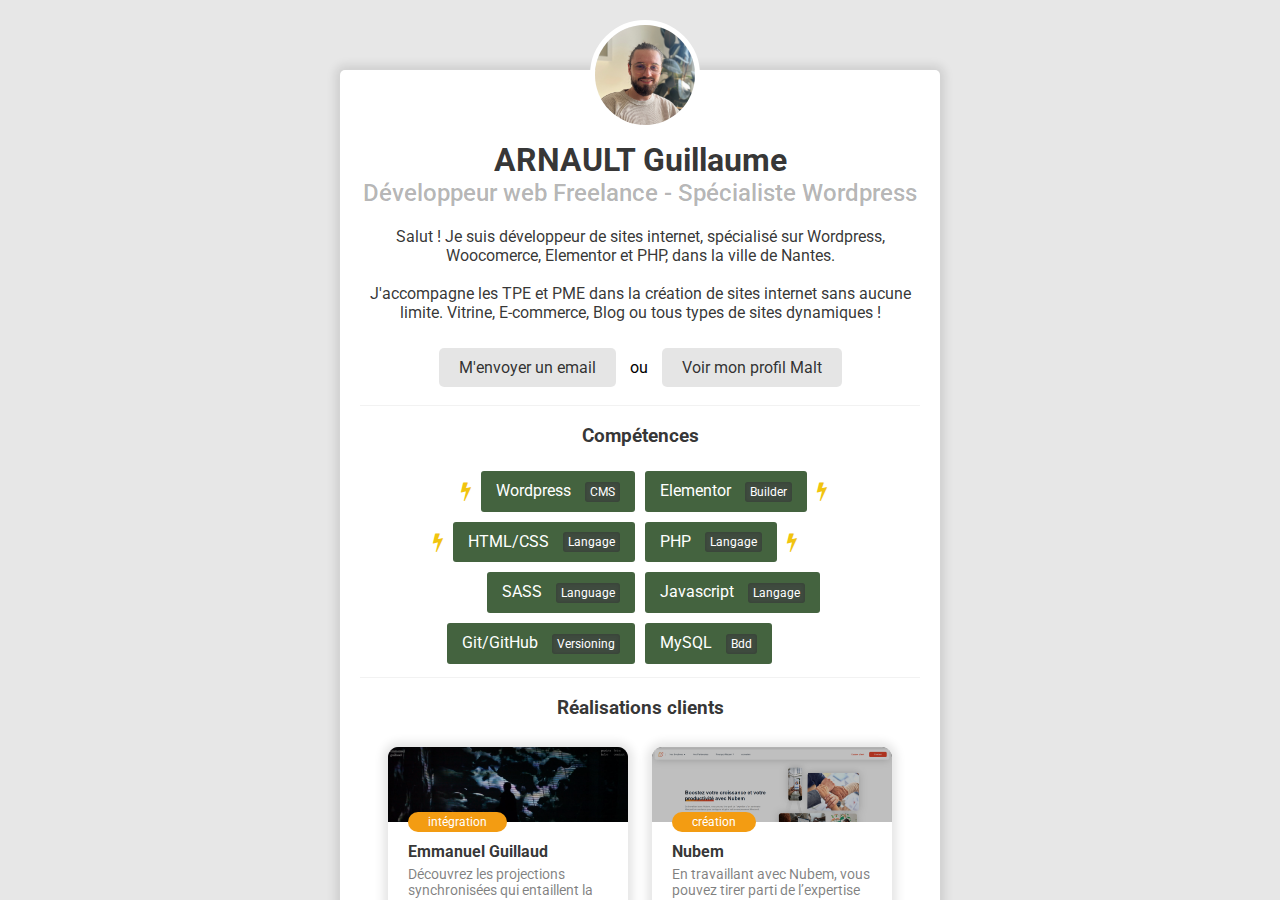
<file: index.html>
<!DOCTYPE html>
<html>
    <head>

        <!-- Primary Meta Tags -->
        <title>ARNAULT Guilaume - Développeur web freelance spécialisé sur Wordpress</title>
        <meta charset="utf-8"/>
        <meta name="author" content="Arnault Guillaume"/>
        <meta name="viewport" content="width=device-width, initial-scale=1"/>
        <meta name="title" content="ARNAULT Guilaume - Développeur web freelance spécialisé sur Wordpress">
        <meta name="description" content="Salut ! Je suis développeur de sites internet, spécialisé sur Wordpress, Woocomerce, Elementor et PHP, dans la ville de Nantes. J'accompagne les TPE et PME dans la création de sites internet sans aucune limite. Vitrine, E-commerce, Blog ou tous types de sites dynamiques !">

        <!-- Open Graph / Facebook -->
        <meta property="og:type" content="website">
        <meta property="og:url" content="https://arnault-guillaume.vercel.app/">
        <meta property="og:title" content="ARNAULT Guilaume - Développeur web freelance spécialisé sur Wordpress">
        <meta property="og:description" content="Salut ! Je suis développeur de sites internet, spécialisé sur Wordpress, Woocomerce, Elementor et PHP, dans la ville de Nantes. J'accompagne les TPE et PME dans la création de sites internet sans aucune limite. Vitrine, E-commerce, Blog ou tous types de sites dynamiques !">
        <meta property="og:image" content="./src/img/social-thumbnails-facebook.png">

        <!-- Twitter -->
        <meta property="twitter:card" content="summary_large_image">
        <meta property="twitter:url" content="https://arnault-guillaume.vercel.app/">
        <meta property="twitter:title" content="ARNAULT Guilaume - Développeur web freelance spécialisé sur Wordpress">
        <meta property="twitter:description" content="Salut ! Je suis développeur de sites internet, spécialisé sur Wordpress, Woocomerce, Elementor et PHP, dans la ville de Nantes. J'accompagne les TPE et PME dans la création de sites internet sans aucune limite. Vitrine, E-commerce, Blog ou tous types de sites dynamiques !">
        <meta property="twitter:image" content="./src/img/social-thumbnails-facebook.png">

        <!-- Links -->
        <link href="https://fonts.googleapis.com/css2?family=Roboto:wght@300;400;500;700&display=swap" rel="stylesheet"> 
        <link rel="stylesheet" href="https://cdnjs.cloudflare.com/ajax/libs/font-awesome/4.7.0/css/font-awesome.min.css">
        <link rel="stylesheet" href="./src/css/base.css"/>
        <link rel="stylesheet" href="./src/css/card.css"/>
        <link rel="stylesheet" href="./src/css/thumbnail.css"/>
        <link rel="stylesheet" href="./src/css/path.css"/>
        <link rel="stylesheet" href="./src/css/skill-box.css"/>
        <link rel="stylesheet" href="./src/css/list.css"/>
        <link rel="shortcut icon" type="image/x-icon" href="src/img/favicon.ico">
    </head>

    <body>
        <div class="page">
            <div class="card" id="person">
                <img id="person-picture" src="./src/img/profil.jpeg"/>
                <section>
                    <h1 id="person-fullname">ARNAULT Guillaume</h1>
                    <h2 id="person-job">Développeur web Freelance - Spécialiste Wordpress</h2>
                    <p>
                        Salut ! Je suis développeur de sites internet, spécialisé sur Wordpress, Woocomerce, Elementor et PHP, dans la ville de Nantes.<br>
                        
                        <br>J'accompagne les TPE et PME dans la création de sites internet sans aucune limite. Vitrine, E-commerce, Blog ou tous types de sites dynamiques !
                    </p>
                    <div>
                        <a class="button" target="_blank" id="person-email" href="mailto:contact@webalt-g.com">M'envoyer un email</a>
                        <span class="or"> ou </span>
                        <a target="_blank" class="button" href="https://www.malt.fr/profile/guillaumearnault">Voir mon profil Malt</a>
                    </div>
                    <hr/>
                </section>
                <section>
                    <h3>Compétences</h3>
                    <ul class="list">
                        <li>
                            <div class="skill-box">
                                <span class="skill-favorite fa fa-bolt"></span>
                                Wordpress
                                <div class="box-well">
                                    CMS
                                </div>
                            </div>
                        </li>
                        <li>
                            <div class="skill-box">
                                <span class="skill-favorite fa fa-bolt"></span>
                                Elementor
                                <div class="box-well">
                                    Builder
                                </div>
                            </div>
                        </li>
                        <li>
                            <div class="skill-box">
                                <span class="skill-favorite fa fa-bolt"></span>
                                HTML/CSS
                                <div class="box-well">
                                    Langage
                                </div>
                            </div>
                        </li>
                        <li>
                            <div class="skill-box">
                                <span class="skill-favorite fa fa-bolt"></span>
                                PHP
                                <div class="box-well">
                                    Langage
                                </div>
                            </div>
                        </li>
                        <li>
                            <div class="skill-box">
                                SASS
                                <div class="box-well">
                                    Language
                                </div>
                            </div>
                        </li>
                        <li>
                            <div class="skill-box">
                                Javascript
                                <div class="box-well">
                                    Langage
                                </div>
                            </div>
                        </li>
                        <li>
                            <div class="skill-box">
                                Git/GitHub
                                <div class="box-well">
                                    Versioning
                                </div>
                            </div>
                        </li>
                        <li>
                            <div class="skill-box">
                                MySQL
                                <div class="box-well">
                                    Bdd
                                </div>
                            </div>
                        </li>
                    </ul>
                    <hr/>
                </section>
                <section>
                    <h3>Réalisations clients</h3>
                    <div class="thumbnail" >
                        <div class="thumbnail-cover">
                            <img src="src\img\emmanuel-guillaud.png" width="240"/>
                        </div>
                        <div class="thumbnail-content">
                            <span class="badge">intégration</span>
                            <p class="thumbnail-title">Emmanuel Guillaud</p>
                            <p class="thumbnail-description">Découvrez les projections synchronisées qui entaillent la nuit et le silence, de Emmanuel Guillaud.</p>
                            <div class="thumbnail-footer">
                                <a href="https://emmanuelguillaud.info/" target="_blank">Parcourir</a>
                            </div>
                        </div>
                    </div>
                    <div class="thumbnail" >
                        <div class="thumbnail-cover">
                            <img src="src\img\nubem.png" width="240"/>
                        </div>
                        <div class="thumbnail-content">
                            <span class="badge">création</span>
                            <p class="thumbnail-title">Nubem</p>
                            <p class="thumbnail-description">En travaillant avec Nubem, vous pouvez tirer parti de l’expertise d’un partenaire Microsoft de confiance</p>
                            <div class="thumbnail-footer">
                                <a href="https://nubem.fr/" target="_blank">Parcourir</a>
                            </div>
                        </div>
                    </div>
                    <div class="thumbnail" >
                        <div class="thumbnail-cover">
                            <img src="src\img\apeyron.png" width="240"/>
                        </div>
                        <div class="thumbnail-content">
                            <span class="badge">intégration</span>
                            <p class="thumbnail-title">Apeyron Environnement</p>
                            <p class="thumbnail-description">Apeyron Environnement offre une solution de collecte, tri et traitement de biodéchets.</p>
                            <div class="thumbnail-footer">
                                <a href="https://apeyron.fr/" target="_blank">Parcourir</a>
                            </div>
                        </div>
                    </div>
                    <div class="thumbnail" >
                        <div class="thumbnail-cover">
                            <img src="src\img\hattori-sushi.png" width="240"/>
                        </div>
                        <div class="thumbnail-content">
                            <span class="badge">création</span>
                            <p class="thumbnail-title">Hattori Sushi</p>
                            <p class="thumbnail-description">Commande en ligne pour un restaurant japonais situé sur le port de La Rochelle</p>
                            <div class="thumbnail-footer">
                                <a href="https://hattori-sushi.fr/" target="_blank">Parcourir</a>
                            </div>
                        </div>
                    </div>
                    <div class="thumbnail" >
                        <div class="thumbnail-cover">
                            <img src="src\img\autofit.png" width="240"/>
                        </div>
                        <div class="thumbnail-content">
                            <span class="badge">création</span>
                            <p class="thumbnail-title">Boutique Autofit</p>
                            <p class="thumbnail-description">Site e-commerce b2b mettant en relation le réseau de garages Autofit</p>
                            <div class="thumbnail-footer">
                                <a href="https://boutique-garage-autofit.com/connexion/?redirect_to=https%3A%2F%2Fboutique-garage-autofit.com" target="_blank">Parcourir</a>
                            </div>
                        </div>
                    </div>
                    <div class="thumbnail" >
                        <div class="thumbnail-cover">
                            <img src="src\img\yacht.png" width="240"/>
                        </div>
                        <div class="thumbnail-content">
                            <span class="badge">intégration</span>
                            <p class="thumbnail-title">Yotha management</p>
                            <p class="thumbnail-description">Présentation d'entreprise spécialisé dans la gestion de superyachts</p>
                            <div class="thumbnail-footer">
                                <a href="https://www.sophiedelsert.com/" target="_blank">Parcourir</a>
                            </div>
                        </div>
                    </div>
                    <div class="thumbnail" >
                        <div class="thumbnail-cover">
                            <img src="src\img\blanchisserie.png" width="240"/>
                        </div>
                        <div class="thumbnail-content">
                            <span class="badge">création</span>
                            <p class="thumbnail-title">Blanchisserie Bonnin</p>
                            <p class="thumbnail-description">Spécialiste dans la location, l'entretien et le nettoyage de votre linge en ...</p>
                            <div class="thumbnail-footer">
                                <a href="https://blanchisserie-bonnin.fr/" target="_blank">Parcourir</a>
                            </div>
                        </div>
                    </div>
                    <div class="thumbnail" >
                        <div class="thumbnail-cover">
                            <img src="src\img\leahennino.png" width="240"/>
                        </div>
                        <div class="thumbnail-content">
                            <span class="badge">intégration</span>
                            <p class="thumbnail-title">Léa Hennino - Alto</p>
                            <p class="thumbnail-description">Musicienne polyvalente, Léa se produit en soliste et en musique !</p>
                            <div class="thumbnail-footer">
                                <a href="https://leahennino.com/" target="_blank">Parcourir</a>
                            </div>
                        </div>
                    </div>
                    <h3>Projets personnels</h3>
                    <div class="thumbnail" >
                        <div class="thumbnail-cover">
                            <img src="src\img\snippets.png" width="240"/>
                        </div>
                        <div class="thumbnail-content">
                            <span class="badge">exercice</span>
                            <p class="thumbnail-title">Snippets collection</p>
                            <p class="thumbnail-description">Tous les matins, petit exercice de code ! J'en fais ma collection personnelle</p>
                            <div class="thumbnail-footer">
                                <a href="https://snippets-frontend.vercel.app/" target="_blank">En savoir plus</a>
                            </div>
                        </div>
                    </div>
                    <div class="thumbnail" >
                        <div class="thumbnail-cover">
                            <img src="src\img\dribble.png" width="240"/>
                        </div>
                        <div class="thumbnail-content">
                            <span class="badge">intégration</span>
                            <p class="thumbnail-title">Getillustrations.com</p>
                            <p class="thumbnail-description">Intégration web d'une maquette accessible sur Dribble en HTML & CSS</p>
                            <div class="thumbnail-footer">
                                <a href="https://tp-integration-getillustrations-dribble.vercel.app/" target="_blank">En savoir plus</a>
                            </div>
                        </div>
                    </div>
                    <div class="thumbnail" >
                        <div class="thumbnail-cover">
                            <img src="src\img\delicious.png" width="240"/>
                        </div>
                        <div class="thumbnail-content">
                            <span class="badge">intégration</span>
                            <p class="thumbnail-title">Delicious</p>
                            <p class="thumbnail-description">Intégration web d'une maquette accessible sur Untree.co en HTML & CSS</p>
                            <div class="thumbnail-footer">
                                <a href="https://tp-integration-delicious-untree-co.vercel.app/" target="_blank">En savoir plus</a>
                            </div>
                        </div>
                    </div>
                    <hr/>
                </section>
                <section>
                    <h3>Parcours</h3>
                    <div class="path">
                        <div class="step">
                            <p class="step-title">Freelance</p>
                            <p>2021 - Création de sites internet
                            </p>
                        </div>
                        <div class="step">
                            <p class="step-title">Formation développeur web</p>
                            <p>2021 - En cours à OpenClassrooms</p>
                        </div>
                        <div class="step">
                            <p class="step-title">Licence Marketing & Communication</p>
                            <p>2019 - ISME Nantes</p>
                        </div>
                        <div class="step">
                            <p class="step-title">BTS Management des unités commerciales</p>
                            <p>2018 - IA Nantes / Culture Vélo Nantes</p>
                        </div>
                        <div class="step">
                            <p class="step-title">Bac Pro Arts Appliqués</p>
                            <p>2016 - Pôle des Arts de Nantes</p>
                        </div>
                    </div>
                </div>
            </section>
            
        <button>
            <a href="abonnement-maintenance.html">
                Abonnements à la maintenance WordPress
            </a>
            <style>
                button {
                    margin-top: 2rem !important;
                }
            </style>
        </button>
        </div>
    </body>
</html>
</file>
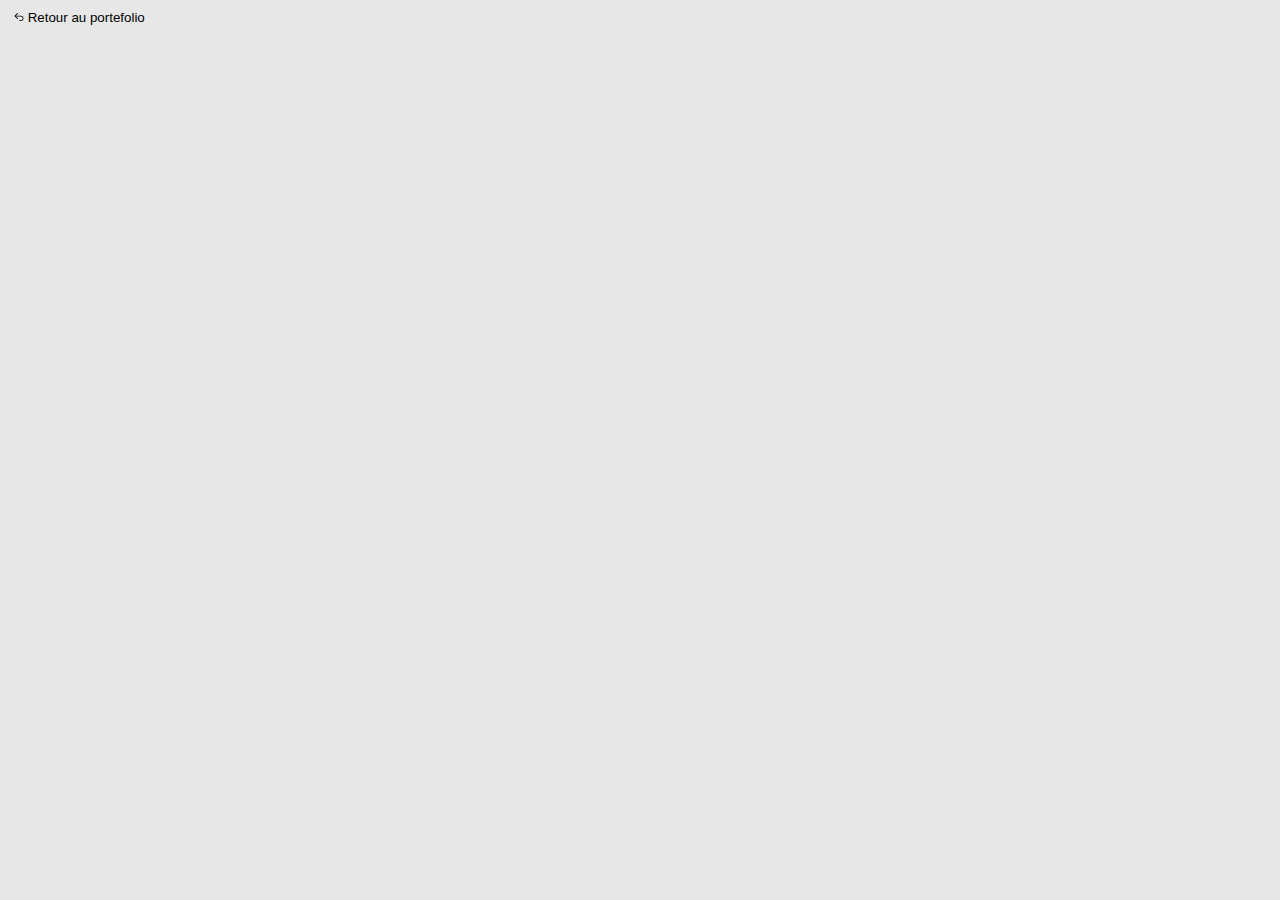
<file: abonnement-maintenance.html>
<!DOCTYPE html>
<html>
    <head>

        <!-- Primary Meta Tags -->
        <title>Abonnement à la maintenance WordPress par Arnault Guillaume</title>
        <meta charset="utf-8"/>
        <meta name="author" content="Abonnement maintenance WordPress"/>
        <meta name="viewport" content="width=device-width, initial-scale=1"/>
        <meta name="title" content="ARNAULT Guilaume - Développeur web freelance spécialisé sur Wordpress">
        <meta name="description" content="Salut ! Je suis développeur de sites internet, spécialisé sur Wordpress, Woocomerce, Elementor et PHP, dans la ville de Nantes. J'accompagne les TPE et PME dans la création de sites internet sans aucune limite. Vitrine, E-commerce, Blog ou tous types de sites dynamiques !">

        <!-- Open Graph / Facebook -->
        <meta property="og:type" content="website">
        <meta property="og:url" content="https://arnault-guillaume.vercel.app/">
        <meta property="og:title" content="ARNAULT Guilaume - Développeur web freelance spécialisé sur Wordpress">
        <meta property="og:description" content="Salut ! Je suis développeur de sites internet, spécialisé sur Wordpress, Woocomerce, Elementor et PHP, dans la ville de Nantes. J'accompagne les TPE et PME dans la création de sites internet sans aucune limite. Vitrine, E-commerce, Blog ou tous types de sites dynamiques !">
        <meta property="og:image" content="https://metatags.io/assets/meta-tags-16a33a6a8531e519cc0936fbba0ad904e52d35f34a46c97a2c9f6f7dd7d336f2.png">

        <!-- Twitter -->
        <meta property="twitter:card" content="summary_large_image">
        <meta property="twitter:url" content="https://arnault-guillaume.vercel.app/">
        <meta property="twitter:title" content="ARNAULT Guilaume - Développeur web freelance spécialisé sur Wordpress">
        <meta property="twitter:description" content="Salut ! Je suis développeur de sites internet, spécialisé sur Wordpress, Woocomerce, Elementor et PHP, dans la ville de Nantes. J'accompagne les TPE et PME dans la création de sites internet sans aucune limite. Vitrine, E-commerce, Blog ou tous types de sites dynamiques !">
        <meta property="twitter:image" content="https://metatags.io/assets/meta-tags-16a33a6a8531e519cc0936fbba0ad904e52d35f34a46c97a2c9f6f7dd7d336f2.png">

        <!-- Links -->
        <link href="https://fonts.googleapis.com/css2?family=Roboto:wght@300;400;500;700&display=swap" rel="stylesheet"> 
        <link rel="stylesheet" href="https://cdnjs.cloudflare.com/ajax/libs/font-awesome/4.7.0/css/font-awesome.min.css">
        <link rel="shortcut icon" type="image/x-icon" href="src/img/favicon.ico">
    </head>

    <body>
        <button class="button-return">
            <a href="index.html">
                <img class="arrow-uturn-left" src="src/img/arrow-uturn-left.svg" alt="Flèche de retour en arrière" height="10px" width="10px">
                Retour au portefolio
            </a>
        </button>

        <script async src="https://js.stripe.com/v3/pricing-table.js"></script>
        <stripe-pricing-table pricing-table-id="prctbl_1M5XT2ATm8dIUXwjfrPeBoEf" publishable-key="pk_live_51M57JUATm8dIUXwjZvEPpY5wA1vjY4iCDyWlm8mORQnnYn9gNiRcqcAyJdwRK9DUhLOZCfU7U6ZwlfmLGc2OTnEM00aTLTO0jF"></stripe-pricing-table>
        <style>
            * {
                background-color: #e7e7e7;
            }
            button {
                border: none;
                margin-bottom: 2rem;
            }
            .button-return a {
                text-decoration: none;
                color: black;
            }
        </style>
    </body>
</file>
<file: src/css/base.css>
body {
    position: relative;
    width: 100%;
    margin: 0;
    background-color: #e7e7e7;
    /*background-image: url(https://source.unsplash.com/random/1920x1080?landscape);*/
    height: 100vh;
    background-repeat: no-repeat;
    background-size: cover;
    background-position: center center;
    overflow: hidden;
}

* {
    font-family: 'Roboto', sans-serif;
}

.page {
    position: relative;
    height: 100vh;
    width: 100%;
    display: flex;
    align-items: center;
    align-content: center;
    flex-direction: column;
    padding: 20px;
    padding-top: 70px;
    box-sizing: border-box;
    overflow-y: auto;
}

.page>* {
    margin: auto;
}

h1,h2,h3,p,a {
    color: rgba(0,0,0,0.8);
}

hr {
    border:0;
    border-top: 1px solid rgba(0,0,0,0.05);
}

.button {
    display: inline-block;
    padding: 10px 20px;
    background: rgba(0,0,0,0.1);
    border: 0;
    border-radius: 5px;
    font-size: 16px;
    margin: 10px;
    text-decoration: none;
}

[disabled]{
    opacity: 0.3;
}

@media screen and (max-width: 500px){
    .button {
        margin: 5px 10px;
    }
    .or {
        display: inline-block;
        width: 100%;
    }
}
</file>
<file: src/css/card.css>
.card {
    position: relative;
    background: white;
    max-width: 600px;
    width: 100%;
    border-radius: 5px;
    box-shadow: 0px 0px 10px 5px rgba(0,0,0,0.1);
    padding: 20px;
    box-sizing: border-box;
    text-align: center;
}

#person {
    padding-top: 50px;
}

#person-fullname {
    margin-bottom:0;
}
#person-job {
    margin-top:0;
    font-weight: 500;
    color: rgba(0,0,0,0.3);
}

#person-picture {
    position: absolute;
    border-radius: 50%;
    width: 100px;
    height: 100px;
    top: -50px;
    left: calc(50% - 50px);
    border: 5px solid white;
}

#person-country {
    position: absolute;
    border-radius: 50%;
    width: 30px;
    height: 30px;
    top: 30px;
    left: calc(50% + 20px);
    border: 2px solid white;
}
</file>
<file: src/css/thumbnail.css>
.thumbnail {
    display: inline-block;
    border-radius: 11px;
    width: 100%;
    max-width: 240px;
    box-shadow: 0px 0px 10px 5px rgba(0,0,0,0.1);
    text-align: left;
    vertical-align: top;
    margin: 10px;
    background: black;
}

.thumbnail-cover {
    width: 100%;
    height: 75px;
    background-size: cover;
    background-position: center center;
    background-repeat: no-repeat;
    border-top-left-radius: 10px;
    border-top-right-radius: 10px;
    overflow: hidden;
    opacity: 0.75;
}

.thumbnail .thumbnail-content {
    position: relative;
    padding: 20px;
    background: white;
    min-height: 120px;
    border-bottom-left-radius: 10px;
    border-bottom-right-radius: 10px;
    box-sizing: border-box;
    padding-bottom: 40px;
}

.thumbnail-icon {
    height: 40px;
    position: absolute;
    top:-60px;
    right: 0;
    left:0;
    margin: auto;
}

.thumbnail-footer {
    position: absolute;
    text-align: right;
    bottom: 10px;
    right: 10px;
}

.thumbnail .btn {
    padding: 5px 10px;
    font-size: 14px;
    border-radius: 20px;
    min-width: 50px;
    text-align: center;
}

.thumbnail-title {
    margin:0;
    margin-bottom:5px;
    font-weight: bold;
    font-size: 16px;
}

.thumbnail-description {
    margin:0;
    margin-bottom: 3px;
    font-size: 14px;
    color: rgba(0,0,0,0.5);
}

.thumbnail .badge {
    position: absolute;
    background: #f39c12;
    border-radius: 20px;
    color: white;
    top:-10px;
    left: 20px;
    font-size: 12px;
    height: 20px;
    padding: 0px 20px;
    line-height: 20px;
}

.thumbnail-footer a{
    display: inline-block;
    background: #3f4b3f;
    color: white;
    font-size: 12px;
    border-radius: 20px;
    text-decoration: none;
    padding: 5px 10px;
    font-weight: 500;
}
</file>
<file: src/css/path.css>
.path {
    position: relative;
    max-width: 400px;
    margin: auto;
}

.step {
    position: relative;
    width: 100%;
    width: calc(100% - 20px);
    margin-left: 20px;
    background: #ecf0f1;
    margin-bottom: 20px;
    border-radius: 10px;
    border-top-left-radius: 0;
    text-align: left;
    padding: 10px;
    box-sizing: border-box;
}

.step::before {
    content: "";
    height: calc(100% + 20px);
    width: 5px;
    background: #ecf0f1;
    position: absolute;
    top: -10px;
    left: -20px;
}

.step::after {
    content: "";
    height: 15px;
    width: 15px;
    border-radius: 50%;
    background: #ecf0f1;
    position: absolute;
    top:-10px;
    left: -25px;
}

.step p {
    margin: 0;
}

.step .step-title {
    font-weight: 500
}
</file>
<file: src/css/skill-box.css>
.skill-box {
    position: relative;
    display: inline-block;
    box-sizing: border-box;
    background: #44633f;
    padding: 10px 15px;
    border-radius: 3px;
    color: white;
    margin: 5px;
}

.skill-box .fa.skill-favorite {
    position: absolute;
    color: #f1c40f;
    font-size: 20px;
    top: calc(50% - 10px);
    left: -20px;
}

.list li:nth-child(even) .skill-box .fa.skill-favorite {
    left: initial;
    right: -20px;
}

.box-well {
    display: inline-block;
    height: 20px;
    /*width: 100px;*/
    padding: 0px 5px;
    background: #3f4b3f;
    box-shadow: inset 0px 0px 3px 1px rgba(0,0,0,0.1);
    vertical-align: middle;
    border-radius: 3px;
    margin-left: 10px;
    text-align: center;
    color: white;
    font-size: 12px;
    line-height: 20px;
}
@media screen and (max-width: 500px){
    .skill-box {
        width: 100%;
        max-width: 250px;
        text-align: center;
    }
    .list li:nth-child(even) .skill-box .fa.skill-favorite {
        left: -20px;
        right: initial;
    }
}
</file>
<file: src/css/list.css>
.list {
    display: flex;
    flex-direction: row;
    flex-wrap: wrap;
    list-style-type: none;
    margin: 0;
    padding: 0;
}

.list li {
    width: 50%;
}

.list li:nth-child(even){
    text-align: left;
}

.list li:nth-child(odd){
    text-align: right;
}

@media screen and (max-width: 500px){
    .list li {
        width: 100%;
    }
    .list li:nth-child(even){
        text-align: center;
    }
    .list li:nth-child(odd){
        text-align: center;
    }
}
</file>
